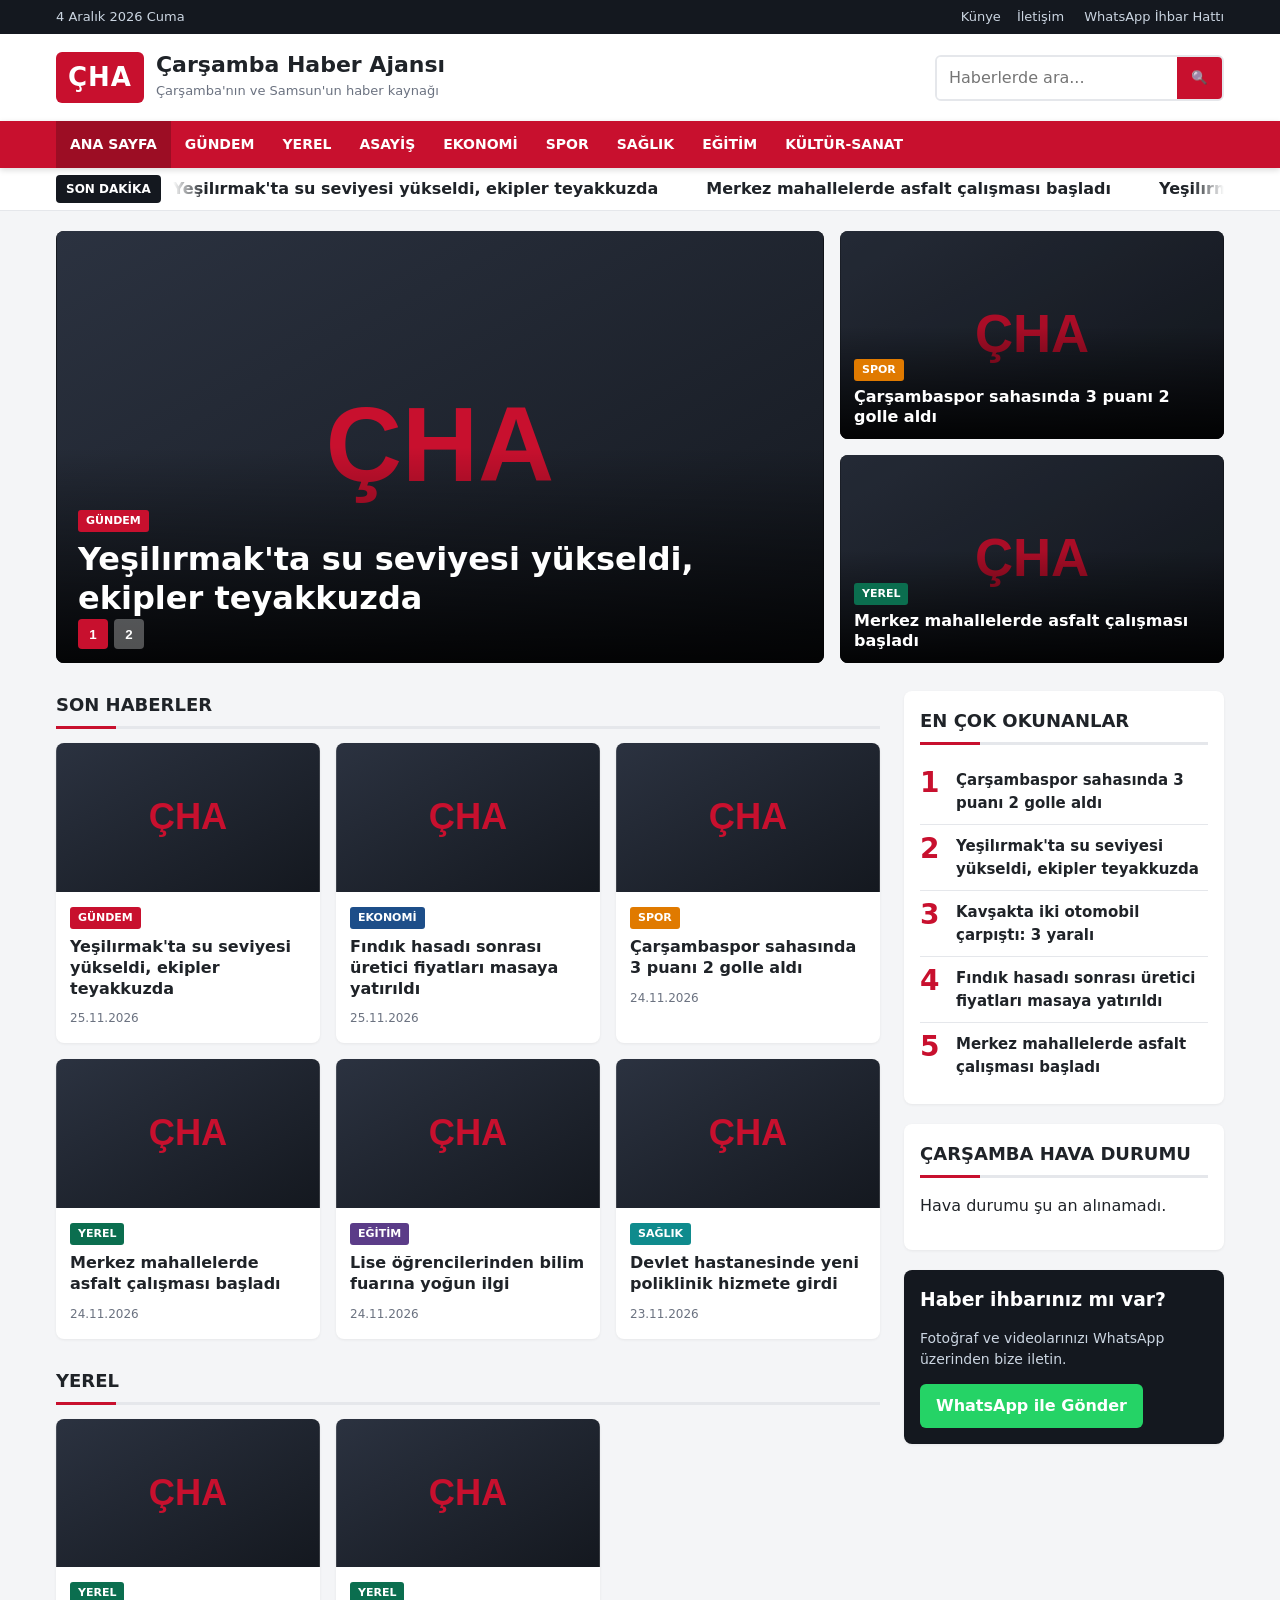
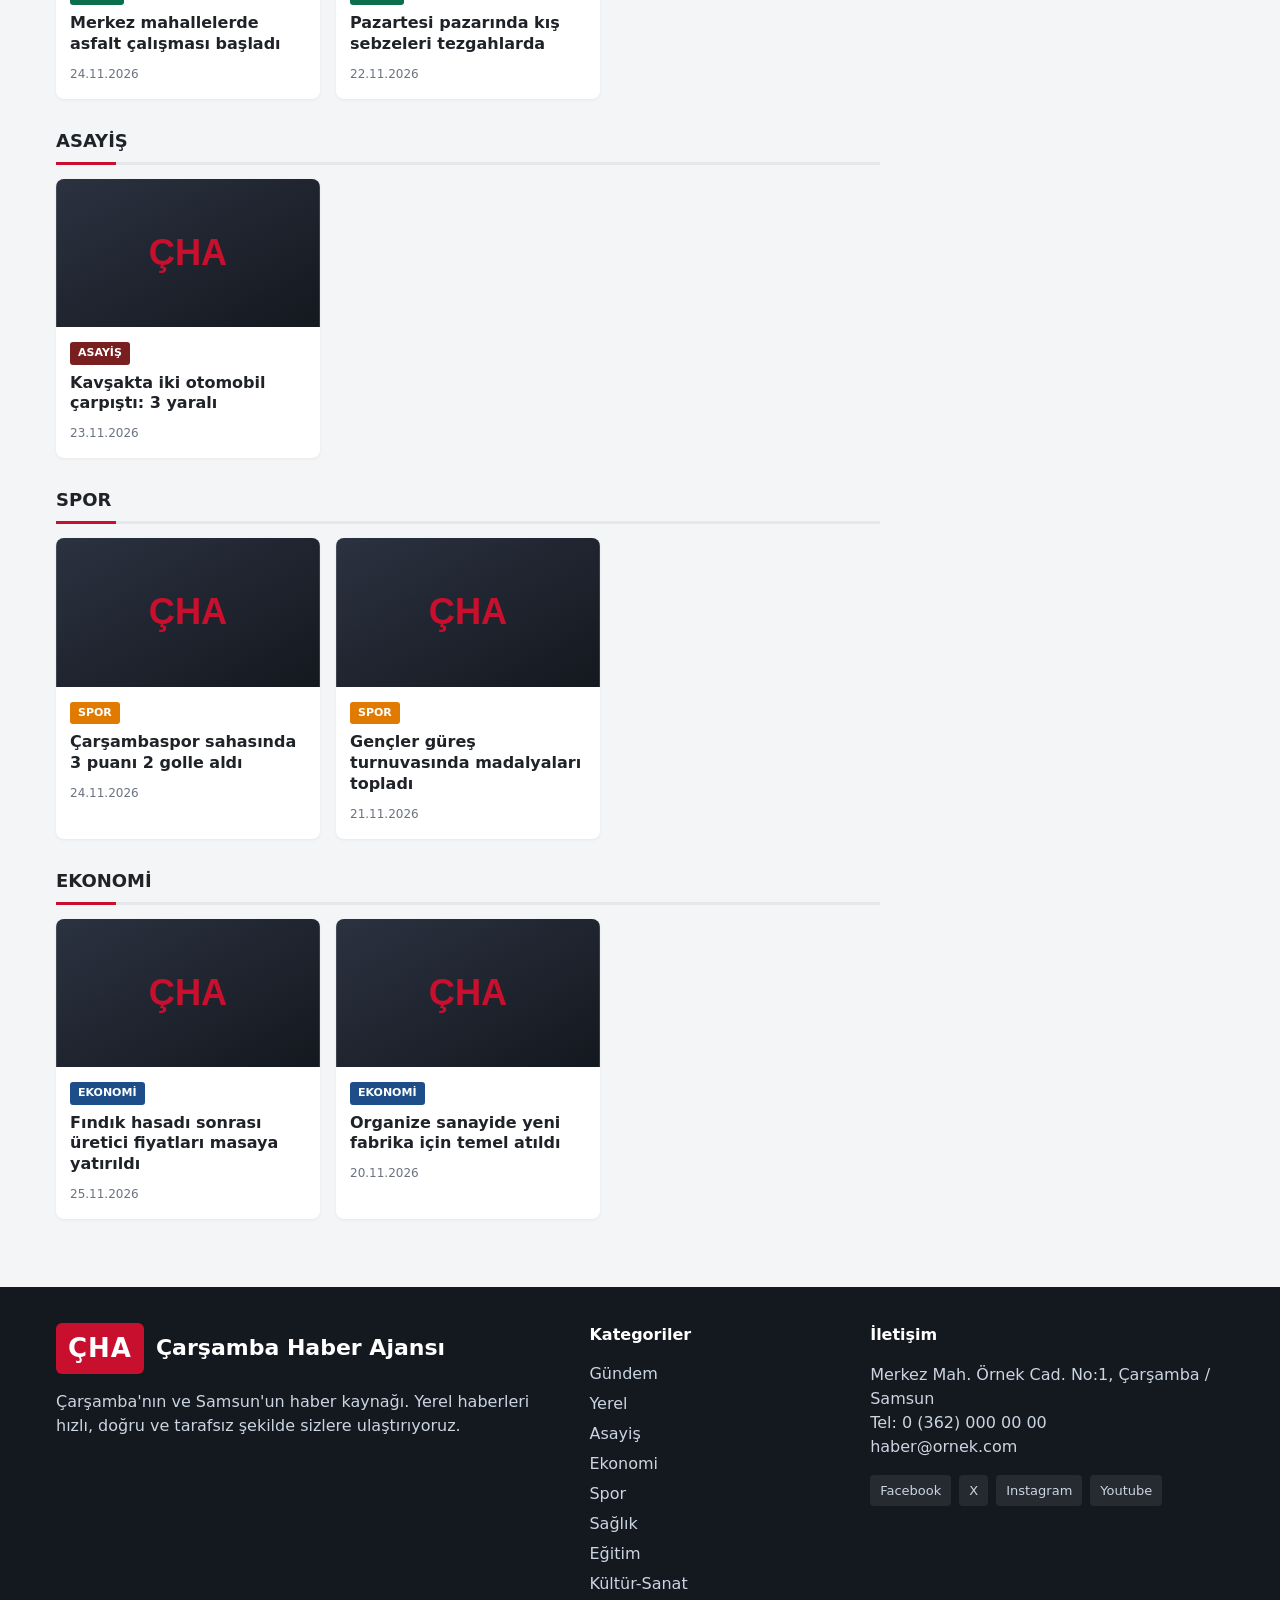
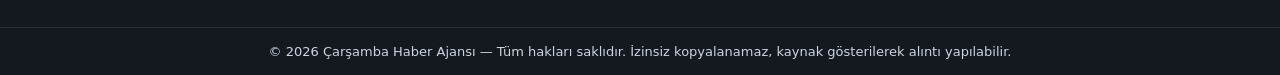
<file: website/index.html>
<!doctype html>
<html lang="tr">
<head>
<meta charset="utf-8">
<meta name="viewport" content="width=device-width, initial-scale=1">
<title>Çarşamba Haber Ajansı - Çarşamba ve Samsun Haberleri</title>
<meta name="description" content="Çarşamba ve Samsun'dan son dakika haberleri, yerel gündem, asayiş, ekonomi ve spor haberleri.">
<link rel="stylesheet" href="css/style.css">
</head>
<body>
<div id="ust"></div>
<main><div class="kap">
<div id="manset" class="manset"></div>
<div class="izgara">
  <div id="icerik"></div>
  <aside id="yan"></aside>
</div>
</div></main>
<div id="alt"></div>
<script src="data/haberler.js"></script>
<script src="js/site.js"></script>
<script>
const tum = siraliHaberler();
const mansetler = tum.filter(h => h.manset).slice(0, 10);
const slider = mansetler.slice(0, Math.max(1, mansetler.length - 2));
const yan = tum.filter(h => !slider.includes(h)).slice(0, 2);
const kutu = (h, cls) => `<a href="${link(h)}" class="${cls}"><img src="${esc(h.resim)}" alt=""><div class="ust">${etiket(h.kategori).replace(/<a /, "<span ").replace("</a>", "</span>")}<${cls === "mini" ? "h3" : "h2"}>${esc(h.baslik)}</${cls === "mini" ? "h3" : "h2"}></div></a>`;
$("#manset").innerHTML = `<div class="slider">${slider.map((h, i) => kutu(h, "slayt" + (i ? "" : " aktif"))).join("")}
  <div class="noktalar">${slider.map((_, i) => `<button data-i="${i}" class="${i ? "" : "aktif"}">${i + 1}</button>`).join("")}</div></div>
  <div class="manset-yan">${yan.map(h => kutu(h, "mini")).join("")}</div>`;
let sira = 0, zaman;
const git = (i) => {
  const s = document.querySelectorAll(".slayt"), n = document.querySelectorAll(".noktalar button");
  s[sira].classList.remove("aktif"); n[sira].classList.remove("aktif");
  sira = (i + s.length) % s.length;
  s[sira].classList.add("aktif"); n[sira].classList.add("aktif");
};
const oto = () => { clearInterval(zaman); zaman = setInterval(() => git(sira + 1), 5000); };
document.querySelectorAll(".noktalar button").forEach(b => b.onmouseenter = b.onclick = () => { git(+b.dataset.i); oto(); });
oto();

let html = `<section><h2 class="bolum-baslik">Son Haberler</h2><div class="kartlar">${tum.slice(0, 6).map(h => kart(h)).join("")}</div></section>`;
for (const k of ["yerel", "asayis", "spor", "ekonomi"]) {
  const l = tum.filter(h => h.kategori === k).slice(0, 3);
  if (l.length) html += `<section><h2 class="bolum-baslik"><a href="kategori.html?k=${k}">${esc(kat(k).ad)}</a></h2><div class="kartlar">${l.map(h => kart(h)).join("")}</div></section>`;
}
$("#icerik").innerHTML = html;
$("#yan").innerHTML = yanSutun();
havaYukle();
</script>
</body>
</html>
</file>
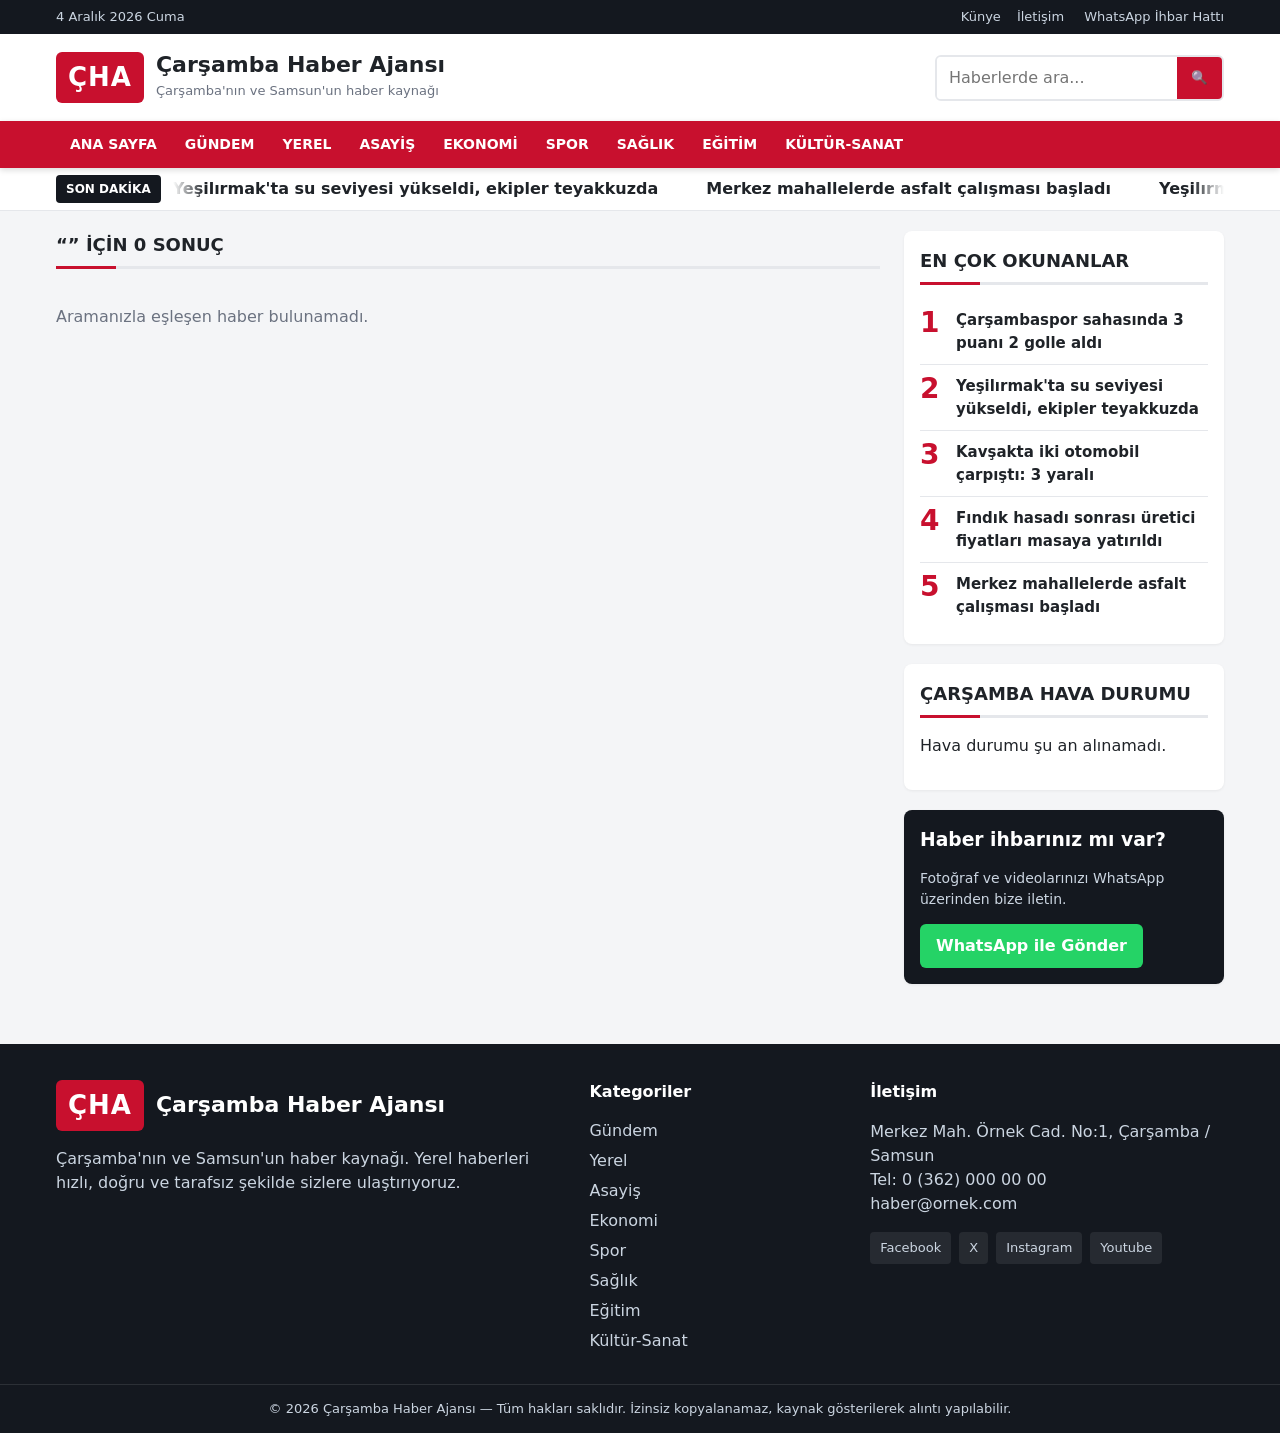
<file: website/arama.html>
<!doctype html>
<html lang="tr">
<head>
<meta charset="utf-8">
<meta name="viewport" content="width=device-width, initial-scale=1">
<title>Arama - Çarşamba Haber Ajansı</title>
<meta name="description" content="Çarşamba ve Samsun'dan son dakika haberleri, yerel gündem, asayiş, ekonomi ve spor haberleri.">
<link rel="stylesheet" href="css/style.css">
</head>
<body>
<div id="ust"></div>
<main><div class="kap">
<div class="izgara">
  <div id="icerik"></div>
  <aside id="yan"></aside>
</div>
</div></main>
<div id="alt"></div>
<script src="data/haberler.js"></script>
<script src="js/site.js"></script>
<script>
const q = (param("q") || "").trim();
const kucuk = s => s.toLocaleLowerCase("tr-TR");
const l = q ? siraliHaberler().filter(h => kucuk(h.baslik + " " + h.ozet + " " + h.icerik.join(" ")).includes(kucuk(q))) : [];
$("#icerik").innerHTML = `<h1 class="bolum-baslik">“${esc(q)}” için ${l.length} sonuç</h1>` +
  (l.length ? l.map(h => kart(h, "yatay")).join("") : `<p class="bos">Aramanızla eşleşen haber bulunamadı.</p>`);
$("#yan").innerHTML = yanSutun();
havaYukle();
</script>
</body>
</html>
</file>
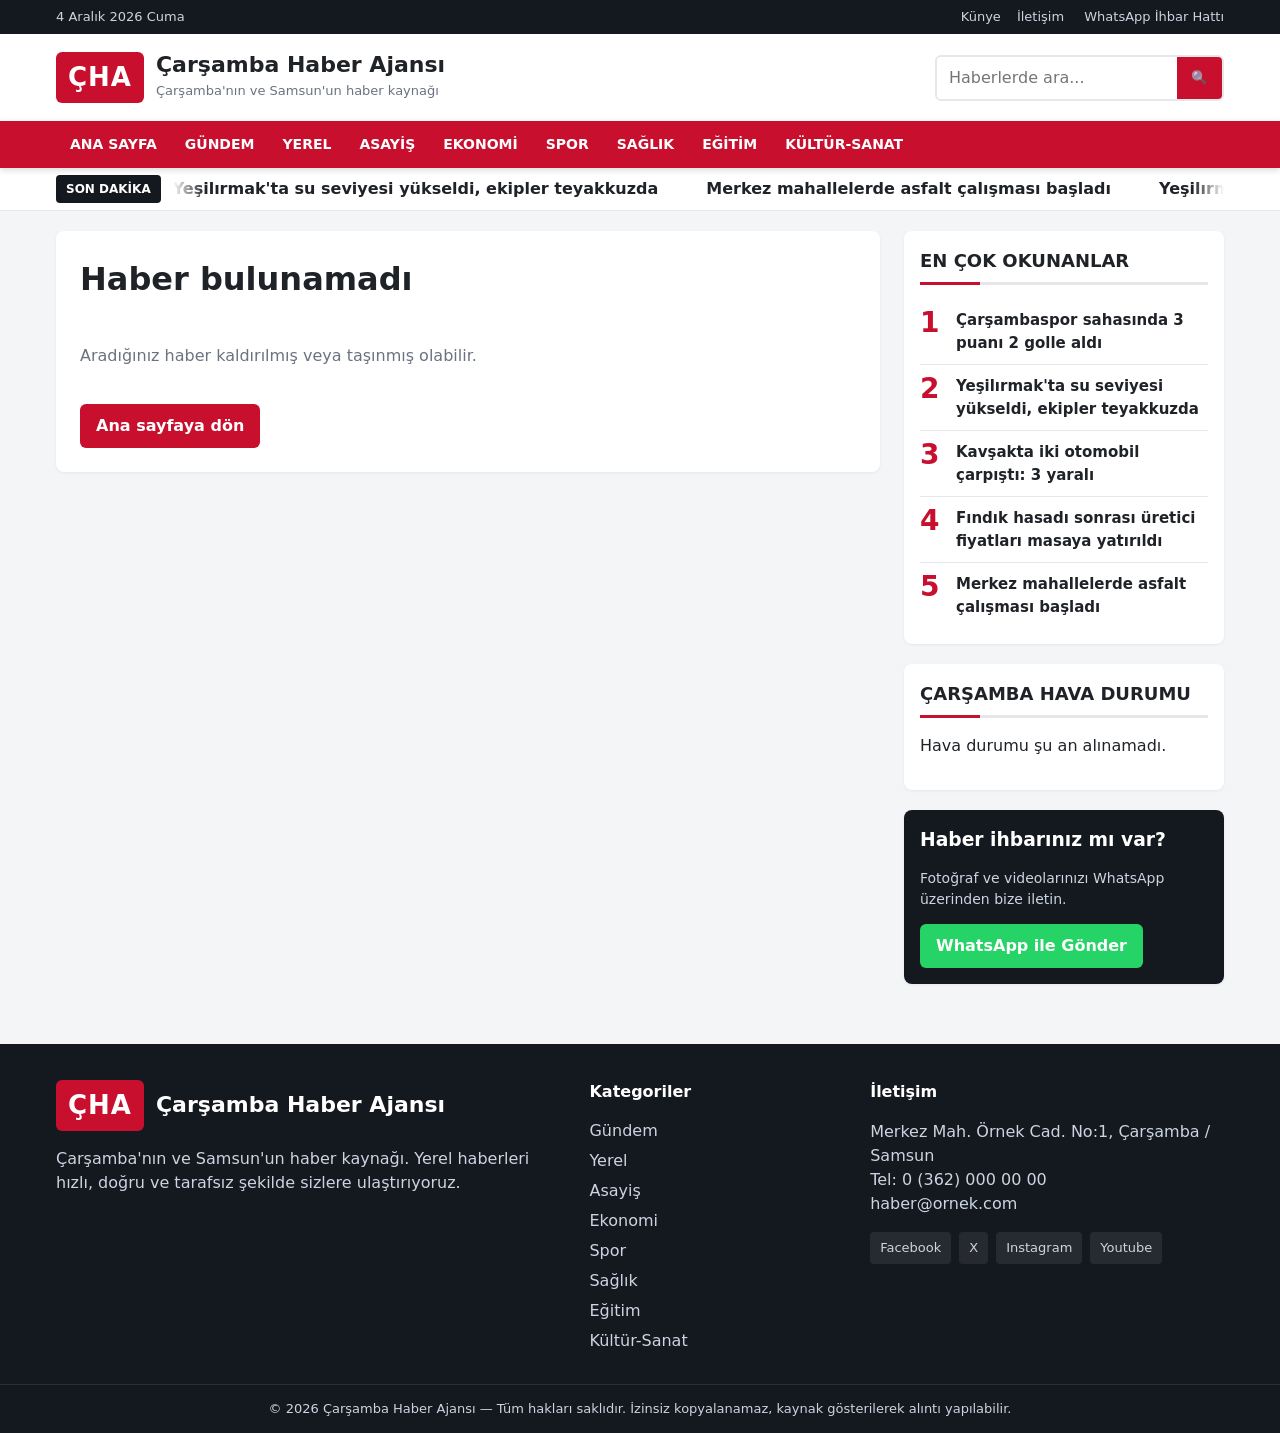
<file: website/haber.html>
<!doctype html>
<html lang="tr">
<head>
<meta charset="utf-8">
<meta name="viewport" content="width=device-width, initial-scale=1">
<title>Haber - Çarşamba Haber Ajansı</title>
<meta name="description" content="Çarşamba ve Samsun'dan son dakika haberleri, yerel gündem, asayiş, ekonomi ve spor haberleri.">
<link rel="stylesheet" href="css/style.css">
</head>
<body>
<div id="ust"></div>
<main><div class="kap">
<div class="izgara">
  <div id="icerik"></div>
  <aside id="yan"></aside>
</div>
</div></main>
<div id="alt"></div>
<script src="data/haberler.js"></script>
<script src="js/site.js"></script>
<script>
const h = HABERLER.find(x => x.id === +param("id"));
if (!h) {
  $("#icerik").innerHTML = `<div class="sayfa"><h1>Haber bulunamadı</h1><p class="bos">Aradığınız haber kaldırılmış veya taşınmış olabilir.</p><a class="dugme kirmizi" href="index.html">Ana sayfaya dön</a></div>`;
} else {
  document.title = h.baslik + " - " + SITE.ad;
  const url = encodeURIComponent(location.href), t = encodeURIComponent(h.baslik);
  const ilgili = siraliHaberler().filter(x => x.kategori === h.kategori && x.id !== h.id).slice(0, 3);
  $("#icerik").innerHTML = `<article class="haber">
    <div class="yol"><a href="index.html">Ana Sayfa</a> › <a href="kategori.html?k=${h.kategori}">${esc(kat(h.kategori).ad)}</a></div>
    ${etiket(h.kategori)}
    <h1>${esc(h.baslik)}</h1>
    <p class="spot">${esc(h.ozet)}</p>
    <div class="meta"><span>${esc(SITE.ad)} · ${tarihYaz(h.tarih, true)}</span>
      <span class="paylas">Paylaş:
        <a style="background:#25d366" target="_blank" rel="noopener" href="https://wa.me/?text=${t}%20${url}">WhatsApp</a>
        <a style="background:#1877f2" target="_blank" rel="noopener" href="https://www.facebook.com/sharer/sharer.php?u=${url}">Facebook</a>
        <a style="background:#000" target="_blank" rel="noopener" href="https://x.com/intent/post?text=${t}&url=${url}">X</a></span></div>
    <figure><img src="${esc(h.resim)}" alt="${esc(h.baslik)}"></figure>
    <div class="metin">${h.icerik.map(p => `<p>${esc(p)}</p>`).join("")}</div>
  </article>
  ${ilgili.length ? `<section style="margin-top:28px"><h2 class="bolum-baslik">İlgili Haberler</h2><div class="kartlar">${ilgili.map(x => kart(x)).join("")}</div></section>` : ""}`;
}
$("#yan").innerHTML = yanSutun(h && h.id);
havaYukle();
</script>
</body>
</html>
</file>
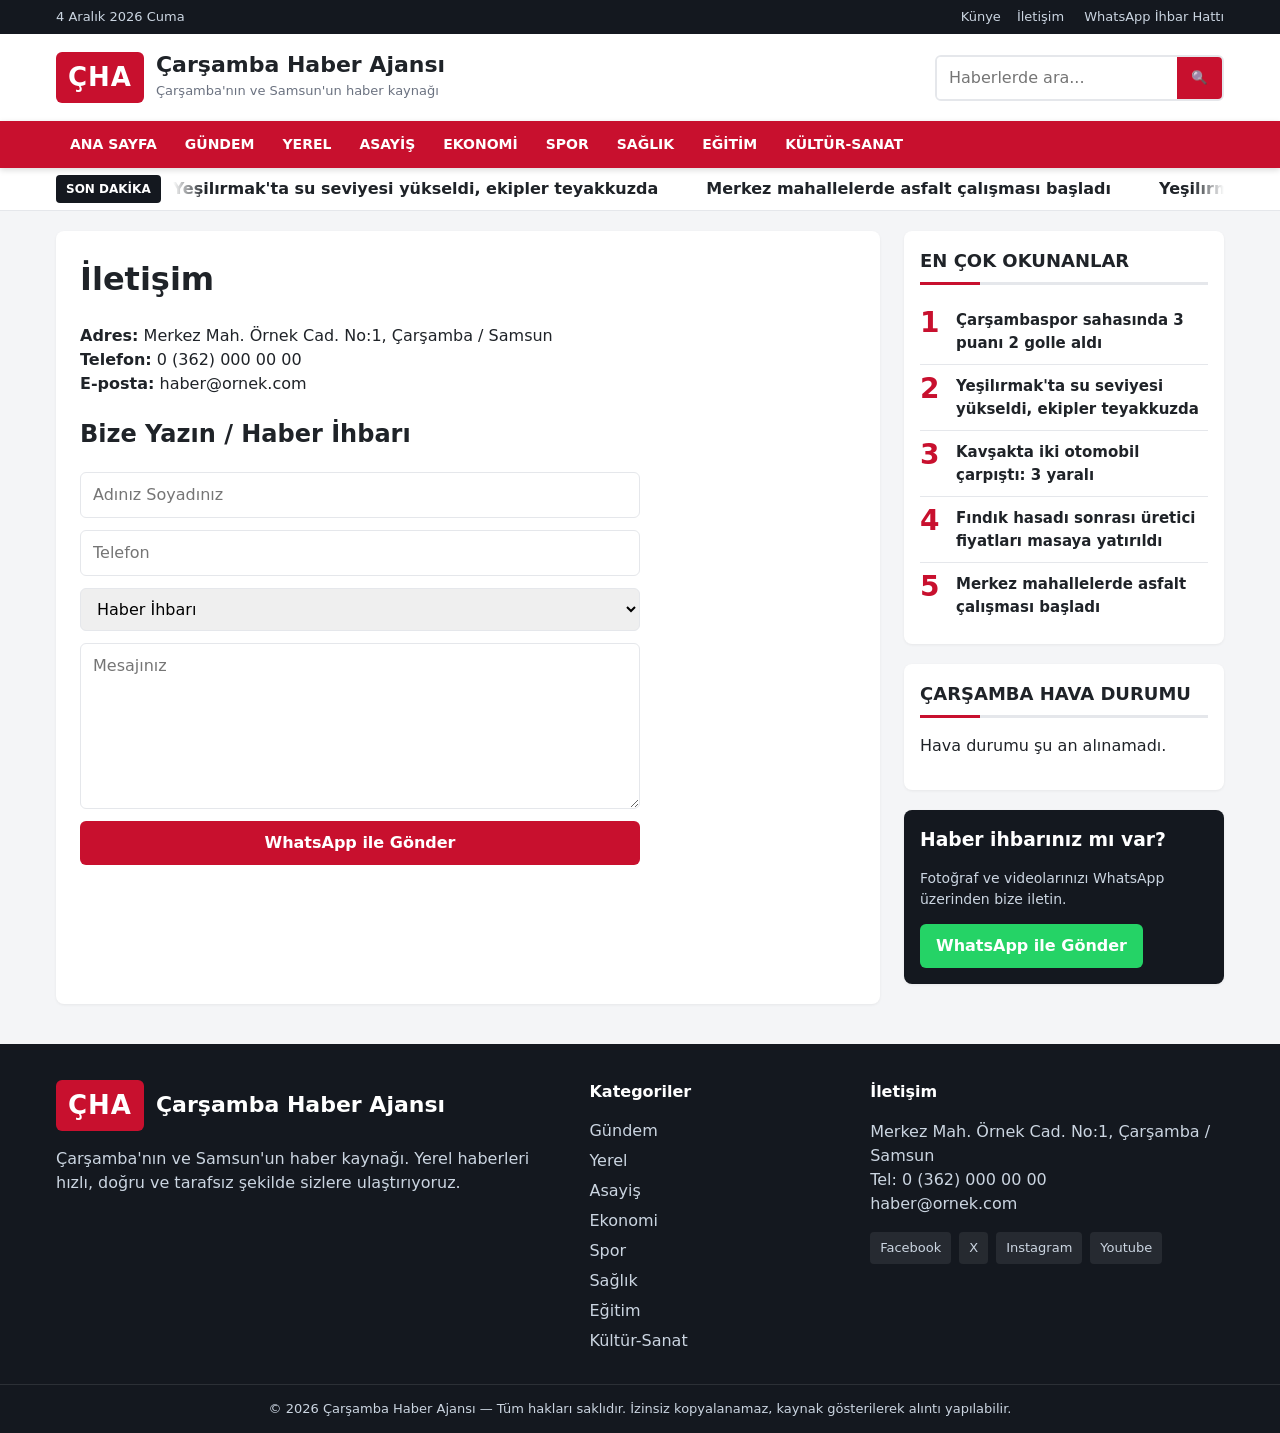
<file: website/iletisim.html>
<!doctype html>
<html lang="tr">
<head>
<meta charset="utf-8">
<meta name="viewport" content="width=device-width, initial-scale=1">
<title>İletişim - Çarşamba Haber Ajansı</title>
<meta name="description" content="Çarşamba ve Samsun'dan son dakika haberleri, yerel gündem, asayiş, ekonomi ve spor haberleri.">
<link rel="stylesheet" href="css/style.css">
</head>
<body>
<div id="ust"></div>
<main><div class="kap">
<div class="izgara">
  <div class="sayfa">
    <h1>İletişim</h1>
    <p id="bilgi"></p>
    <h2>Bize Yazın / Haber İhbarı</h2>
    <form class="form" id="form">
      <input name="ad" placeholder="Adınız Soyadınız" required>
      <input name="tel" placeholder="Telefon">
      <select name="konu"><option>Haber İhbarı</option><option>Reklam</option><option>Öneri / Şikayet</option><option>Diğer</option></select>
      <textarea name="mesaj" rows="6" placeholder="Mesajınız" required></textarea>
      <button class="dugme kirmizi">WhatsApp ile Gönder</button>
    </form>
  </div>
  <aside id="yan"></aside>
</div>
</div></main>
<div id="alt"></div>
<script src="data/haberler.js"></script>
<script src="js/site.js"></script>
<script>
$("#bilgi").innerHTML = `<b>Adres:</b> ${esc(SITE.adres)}<br><b>Telefon:</b> ${esc(SITE.telefon)}<br><b>E-posta:</b> <a href="mailto:${esc(SITE.eposta)}">${esc(SITE.eposta)}</a>`;
$("#form").onsubmit = e => {
  e.preventDefault();
  const f = new FormData(e.target);
  const m = `*${f.get("konu")}*\nAd: ${f.get("ad")}\nTel: ${f.get("tel")}\n\n${f.get("mesaj")}`;
  window.open(`https://wa.me/${SITE.whatsapp}?text=${encodeURIComponent(m)}`, "_blank");
};
$("#yan").innerHTML = yanSutun();
havaYukle();
</script>
</body>
</html>
</file>
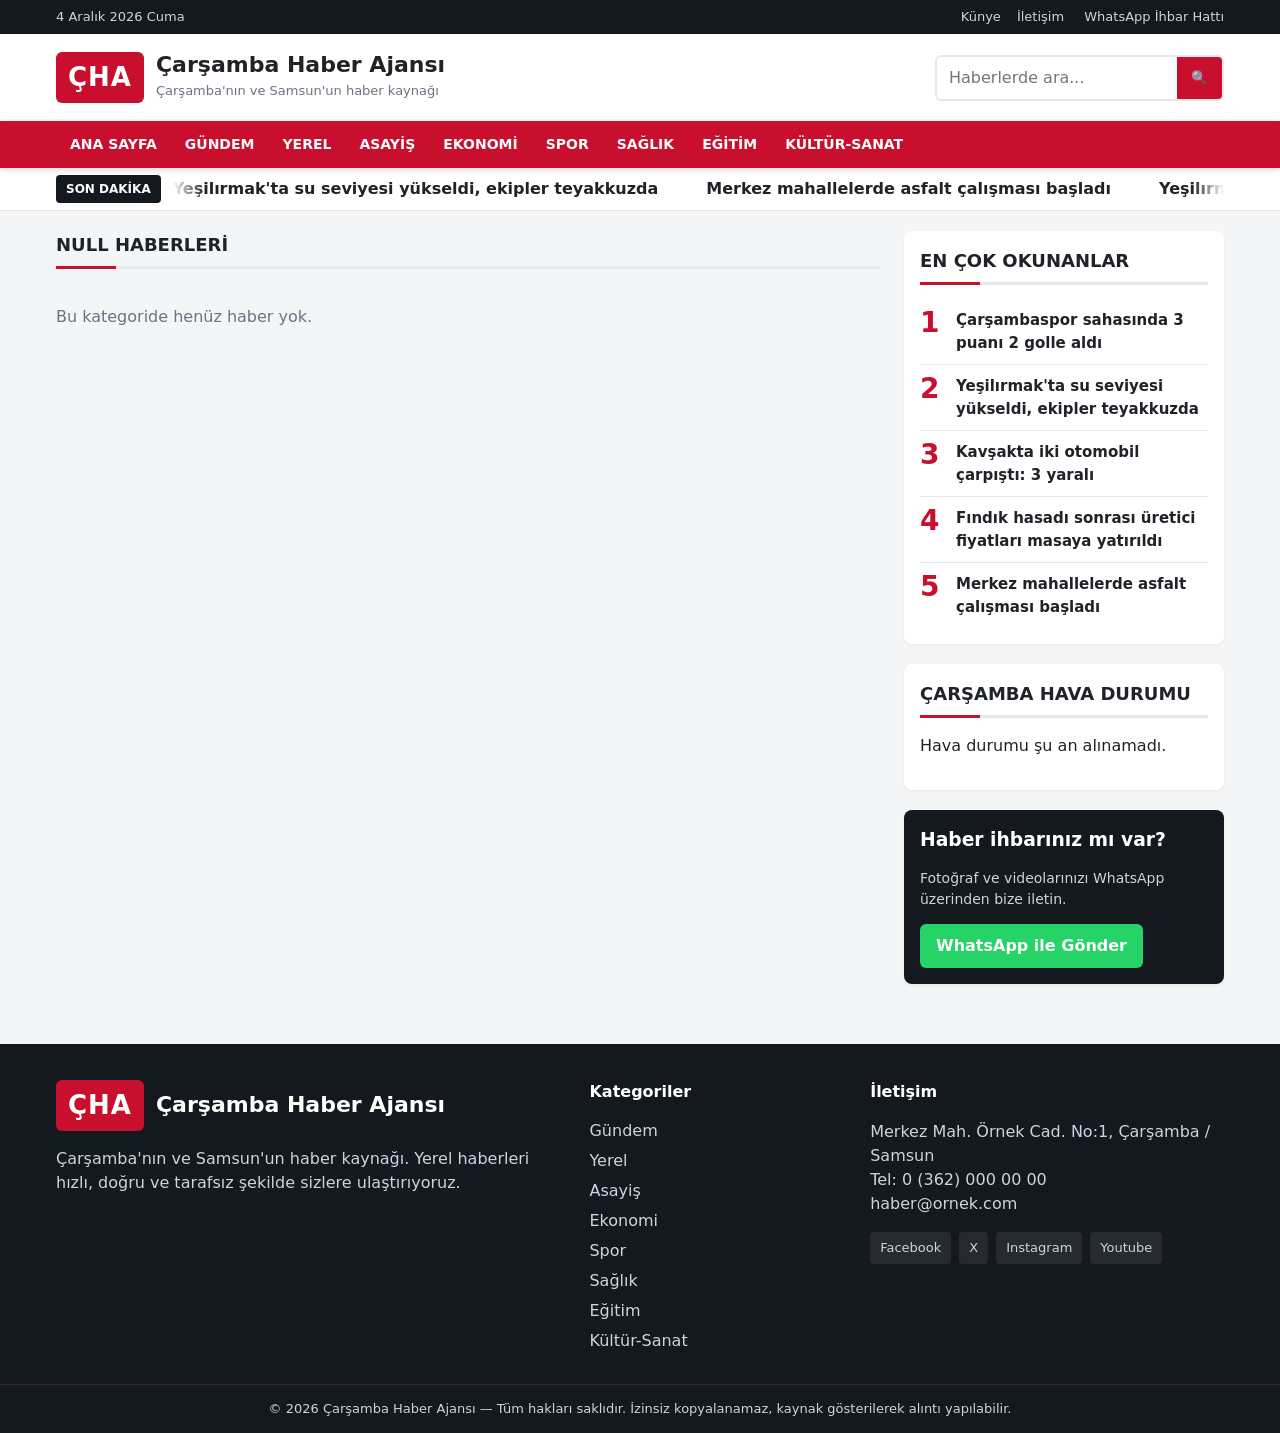
<file: website/kategori.html>
<!doctype html>
<html lang="tr">
<head>
<meta charset="utf-8">
<meta name="viewport" content="width=device-width, initial-scale=1">
<title>Kategori - Çarşamba Haber Ajansı</title>
<meta name="description" content="Çarşamba ve Samsun'dan son dakika haberleri, yerel gündem, asayiş, ekonomi ve spor haberleri.">
<link rel="stylesheet" href="css/style.css">
</head>
<body>
<div id="ust"></div>
<main><div class="kap">
<div class="izgara">
  <div id="icerik"></div>
  <aside id="yan"></aside>
</div>
</div></main>
<div id="alt"></div>
<script src="data/haberler.js"></script>
<script src="js/site.js"></script>
<script>
const k = param("k");
document.title = kat(k).ad + " Haberleri - " + SITE.ad;
const l = siraliHaberler().filter(h => h.kategori === k);
$("#icerik").innerHTML = `<h1 class="bolum-baslik">${esc(kat(k).ad)} Haberleri</h1>` +
  (l.length ? l.map(h => kart(h, "yatay")).join("") : `<p class="bos">Bu kategoride henüz haber yok.</p>`);
$("#yan").innerHTML = yanSutun();
havaYukle();
</script>
</body>
</html>
</file>
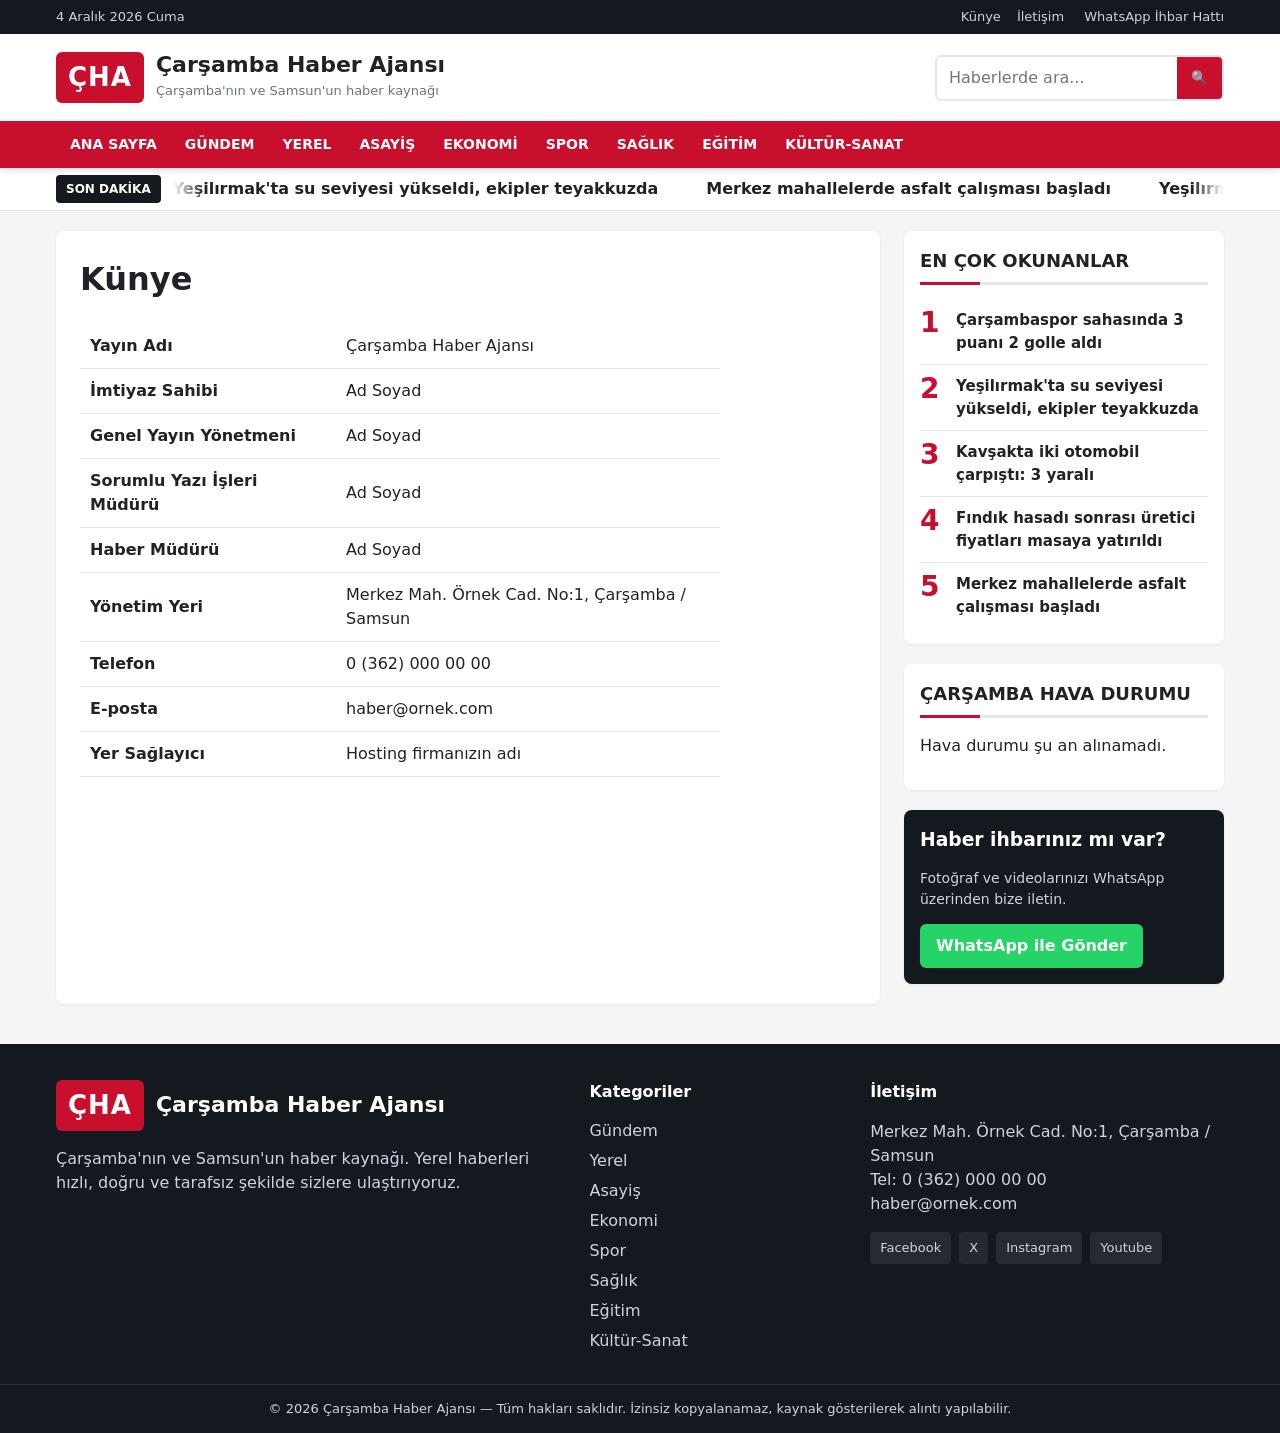
<file: website/kunye.html>
<!doctype html>
<html lang="tr">
<head>
<meta charset="utf-8">
<meta name="viewport" content="width=device-width, initial-scale=1">
<title>Künye - Çarşamba Haber Ajansı</title>
<meta name="description" content="Çarşamba ve Samsun'dan son dakika haberleri, yerel gündem, asayiş, ekonomi ve spor haberleri.">
<link rel="stylesheet" href="css/style.css">
</head>
<body>
<div id="ust"></div>
<main><div class="kap">
<div class="izgara">
  <div class="sayfa">
    <h1>Künye</h1>
    <table class="kunye" id="kunye"></table>
  </div>
  <aside id="yan"></aside>
</div>
</div></main>
<div id="alt"></div>
<script src="data/haberler.js"></script>
<script src="js/site.js"></script>
<script>
const satir = (a, b) => `<tr><td>${a}</td><td>${esc(b)}</td></tr>`;
$("#kunye").innerHTML = [
  satir("Yayın Adı", SITE.ad),
  satir("İmtiyaz Sahibi", "Ad Soyad"),
  satir("Genel Yayın Yönetmeni", "Ad Soyad"),
  satir("Sorumlu Yazı İşleri Müdürü", "Ad Soyad"),
  satir("Haber Müdürü", "Ad Soyad"),
  satir("Yönetim Yeri", SITE.adres),
  satir("Telefon", SITE.telefon),
  satir("E-posta", SITE.eposta),
  satir("Yer Sağlayıcı", "Hosting firmanızın adı")
].join("");
$("#yan").innerHTML = yanSutun();
havaYukle();
</script>
</body>
</html>
</file>
<file: website/css/style.css>
:root{--ana:#c8102e;--koyu:#14181f;--metin:#1f2328;--soluk:#6b7280;--cizgi:#e5e7eb;--zemin:#f4f5f7;--beyaz:#fff}
*{box-sizing:border-box}
body{margin:0;font-family:"Inter",system-ui,-apple-system,"Segoe UI",Roboto,Arial,sans-serif;color:var(--metin);background:var(--zemin);line-height:1.5}
a{color:inherit;text-decoration:none}
img{max-width:100%;display:block}
.kap{max-width:1200px;margin:0 auto;padding:0 16px}

/* Üst bar */
.ust-bar{background:var(--koyu);color:#cbd5e1;font-size:13px}
.ust-bar .kap{display:flex;justify-content:space-between;align-items:center;min-height:34px;gap:12px;flex-wrap:wrap}
.ust-sag a{margin-left:16px}.ust-sag a:hover{color:#fff}
.baslik-alan{background:var(--beyaz)}
.baslik-alan .kap{display:flex;justify-content:space-between;align-items:center;padding-top:18px;padding-bottom:18px;gap:16px;flex-wrap:wrap}
.logo{display:flex;align-items:center;gap:12px}
.logo-kutu{background:var(--ana);color:#fff;font-weight:900;font-size:26px;padding:6px 12px;border-radius:6px;letter-spacing:1px}
.logo b{display:block;font-size:22px;line-height:1.1}.logo small{color:var(--soluk);font-size:13px}
.arama{display:flex;border:2px solid var(--cizgi);border-radius:6px;overflow:hidden}
.arama input{border:0;padding:9px 12px;font:inherit;width:240px;outline:none}
.arama button{border:0;background:var(--ana);color:#fff;padding:0 14px;cursor:pointer}

/* Menü */
.menu{background:var(--ana);position:sticky;top:0;z-index:20;box-shadow:0 2px 6px rgba(0,0,0,.15)}
.menu .kap{display:flex;overflow-x:auto;scrollbar-width:none}
.menu a{color:#fff;font-weight:700;font-size:14px;text-transform:uppercase;padding:13px 14px;white-space:nowrap}
.menu a:hover,.menu a.aktif{background:rgba(0,0,0,.22)}
.menu-ac{display:none}

/* Son dakika */
.sondakika{background:var(--beyaz);border-bottom:1px solid var(--cizgi)}
.sondakika .kap{display:flex;align-items:center;gap:12px;height:42px;overflow:hidden}
.sondakika strong{background:var(--koyu);color:#fff;font-size:12px;padding:5px 10px;border-radius:4px;white-space:nowrap;animation:yanip 1.4s infinite}
@keyframes yanip{50%{background:var(--ana)}}
.akis{overflow:hidden;flex:1;mask-image:linear-gradient(90deg,transparent,#000 3%,#000 97%,transparent)}
.akis-ic{display:inline-flex;gap:48px;white-space:nowrap;animation:kay 40s linear infinite}
.akis:hover .akis-ic{animation-play-state:paused}
.akis a{font-weight:600}.akis a:hover{color:var(--ana)}
@keyframes kay{to{transform:translateX(-50%)}}

/* Düzen */
main{padding:20px 0 40px}
.izgara{display:grid;grid-template-columns:1fr 320px;gap:24px}
.bolum-baslik{font-size:18px;margin:0 0 14px;padding-bottom:8px;border-bottom:3px solid var(--cizgi);position:relative;text-transform:uppercase}
.bolum-baslik::after{content:"";position:absolute;left:0;bottom:-3px;width:60px;height:3px;background:var(--ana)}
section{margin-bottom:28px}

/* Manşet */
.manset{display:grid;grid-template-columns:2fr 1fr;gap:16px;margin-bottom:28px}
.slider{position:relative;border-radius:8px;overflow:hidden;background:#000;aspect-ratio:16/9}
.slayt{position:absolute;inset:0;opacity:0;transition:opacity .6s}
.slayt.aktif{opacity:1;z-index:1}
.slayt img{width:100%;height:100%;object-fit:cover}
.slayt .ust{position:absolute;inset:auto 0 0 0;padding:60px 22px 46px;background:linear-gradient(transparent,rgba(0,0,0,.88));color:#fff}
.slayt h2{margin:8px 0 0;font-size:clamp(20px,3vw,32px);line-height:1.2}
.noktalar{position:absolute;bottom:14px;left:22px;z-index:2;display:flex;gap:6px}
.noktalar button{width:30px;height:30px;border:0;border-radius:4px;background:rgba(255,255,255,.3);color:#fff;font-weight:700;cursor:pointer}
.noktalar button.aktif{background:var(--ana)}
.manset-yan{display:grid;grid-template-rows:1fr 1fr;gap:16px}
.mini{position:relative;border-radius:8px;overflow:hidden;background:#000;min-height:150px}
.mini img{position:absolute;inset:0;width:100%;height:100%;object-fit:cover;opacity:.85}
.mini .ust{position:absolute;inset:auto 0 0 0;padding:30px 14px 12px;background:linear-gradient(transparent,rgba(0,0,0,.9));color:#fff}
.mini h3{margin:6px 0 0;font-size:16px;line-height:1.25}

/* Kartlar */
.etiket{display:inline-block;color:#fff;font-size:11px;font-weight:700;text-transform:uppercase;padding:3px 8px;border-radius:3px}
.kartlar{display:grid;grid-template-columns:repeat(3,1fr);gap:16px}
.kart{background:var(--beyaz);border-radius:8px;overflow:hidden;box-shadow:0 1px 3px rgba(0,0,0,.06);transition:transform .2s,box-shadow .2s}
.kart:hover{transform:translateY(-3px);box-shadow:0 8px 20px rgba(0,0,0,.1)}
.kart-resim{display:block;aspect-ratio:16/9;overflow:hidden;background:#ddd}
.kart-resim img{width:100%;height:100%;object-fit:cover}
.kart-govde{padding:12px 14px 14px}
.kart h3{font-size:16px;margin:8px 0 6px;line-height:1.3}
.kart h3 a:hover{color:var(--ana)}
.kart p{color:var(--soluk);font-size:14px;margin:0 0 8px}
.kart time{color:var(--soluk);font-size:12px}
.kart.yatay{display:grid;grid-template-columns:260px 1fr;margin-bottom:14px}
.kart.yatay .kart-resim{aspect-ratio:auto;height:100%}

/* Yan sütun */
.kutu{background:var(--beyaz);border-radius:8px;padding:16px;margin-bottom:20px;box-shadow:0 1px 3px rgba(0,0,0,.06)}
.cok-okunan{list-style:none;counter-reset:s;margin:0;padding:0}
.cok-okunan li{counter-increment:s;display:flex;gap:12px;padding:10px 0;border-bottom:1px solid var(--cizgi);font-weight:600;font-size:15px}
.cok-okunan li:last-child{border:0}
.cok-okunan li::before{content:counter(s);font-size:28px;font-weight:900;color:var(--ana);line-height:1;min-width:24px}
.cok-okunan a:hover{color:var(--ana)}
.hava-simdi{display:flex;align-items:center;gap:16px}
.derece{font-size:48px;font-weight:800}
.hava-gunler{display:grid;grid-template-columns:repeat(3,1fr);gap:8px;margin-top:12px;text-align:center}
.hava-gunler div{background:var(--zemin);border-radius:6px;padding:8px 4px;display:flex;flex-direction:column;font-size:14px}
.ihbar{background:var(--koyu);color:#fff}
.ihbar h3{margin:0 0 6px}.ihbar p{color:#cbd5e1;font-size:14px}
.dugme{display:inline-block;background:#25d366;color:#fff;font-weight:700;padding:10px 16px;border-radius:6px}
.dugme.kirmizi{background:var(--ana);border:0;cursor:pointer;font:inherit;font-weight:700}

/* Haber detay */
.haber{background:var(--beyaz);border-radius:8px;padding:24px;box-shadow:0 1px 3px rgba(0,0,0,.06)}
.yol{font-size:13px;color:var(--soluk);margin-bottom:12px}.yol a:hover{color:var(--ana)}
.haber h1{font-size:clamp(24px,3.4vw,36px);line-height:1.2;margin:10px 0}
.haber .spot{font-size:19px;font-weight:600;color:#374151;margin:0 0 14px}
.meta{display:flex;justify-content:space-between;flex-wrap:wrap;gap:10px;font-size:13px;color:var(--soluk);border-block:1px solid var(--cizgi);padding:10px 0;margin-bottom:18px}
.paylas a{display:inline-block;margin-left:6px;padding:4px 10px;border-radius:4px;color:#fff;font-weight:600}
.haber figure{margin:0 0 18px}.haber figure img{border-radius:8px;width:100%}
.haber .metin p{font-size:18px;line-height:1.75;margin:0 0 18px}

/* Sayfalar */
.sayfa{background:var(--beyaz);border-radius:8px;padding:24px;box-shadow:0 1px 3px rgba(0,0,0,.06)}
.sayfa h1{margin-top:0}
.form{display:grid;gap:12px;max-width:560px}
.form input,.form textarea,.form select{font:inherit;padding:10px 12px;border:1px solid var(--cizgi);border-radius:6px}
.bos{color:var(--soluk);padding:20px 0}
table.kunye{border-collapse:collapse;width:100%;max-width:640px}
table.kunye td{padding:10px;border-bottom:1px solid var(--cizgi)}
table.kunye td:first-child{font-weight:700;width:40%}

/* Alt */
footer{background:var(--koyu);color:#cbd5e1;padding-top:36px}
.alt-izgara{display:grid;grid-template-columns:2fr 1fr 1.4fr;gap:28px;padding-bottom:28px}
footer h4{color:#fff;margin:0 0 12px}
footer .alt-izgara>div:nth-child(2) a{display:block;padding:3px 0}
footer a:hover{color:#fff}
footer .logo b{color:#fff}
.sosyal{display:flex;gap:8px;flex-wrap:wrap}
.sosyal a{background:rgba(255,255,255,.08);padding:6px 10px;border-radius:4px;text-transform:capitalize;font-size:13px}
.telif{border-top:1px solid rgba(255,255,255,.1);text-align:center;font-size:13px;padding:14px 16px}

/* Mobil */
@media (max-width:960px){
  .izgara,.manset{grid-template-columns:1fr}
  .manset-yan{grid-template-columns:1fr 1fr;grid-template-rows:auto}
  .kartlar{grid-template-columns:repeat(2,1fr)}
  .alt-izgara{grid-template-columns:1fr 1fr}
}
@media (max-width:600px){
  .arama,.arama input{width:100%}
  .ust-sag a{margin:0 12px 0 0}
  .menu .kap{flex-wrap:wrap;overflow:visible}
  .menu-ac{display:block;background:none;border:0;color:#fff;font-size:22px;padding:8px 4px;cursor:pointer}
  .menu .kap>a{display:none;width:100%}
  .menu .kap.acik>a{display:block}
  .kartlar,.manset-yan,.alt-izgara{grid-template-columns:1fr}
  .kart.yatay{grid-template-columns:1fr}
  .kart.yatay .kart-resim{aspect-ratio:16/9}
  .haber,.sayfa{padding:16px}
  .haber .metin p{font-size:17px}
  .haber .spot{font-size:17px}
  .logo b{font-size:18px}
}
</file>
